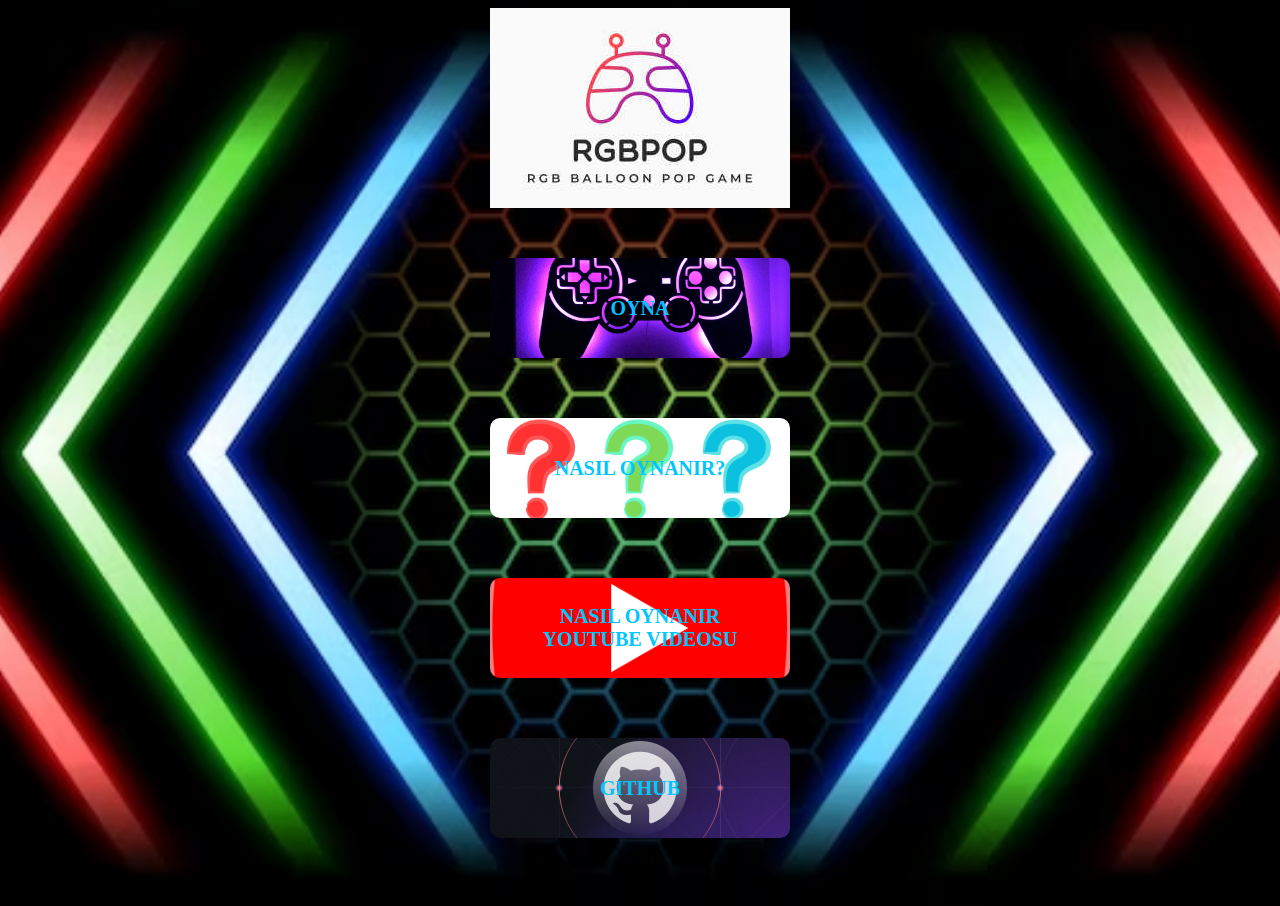
<file: index.html>
<!DOCTYPE html>
<html>
<head>
	<title>Ana Menü</title>
	<style>
		body {

			background-image: url('AnaMenu.jpg');
			background-size: cover;
			background-position: center; }

		#RGBpop {
			background-image: url('RGBpop.jpg');
			height: 200px;
			background-position: center;
			background-repeat: no-repeat;
		}

		.cont {
			display: flex;
			flex-direction: column;
			justify-content: center;
			align-items: center;
			height: calc(100vh - 200px); 
  margin-top: -10px;  }

		button {
            font-family: Comic Sans MS;
            font-weight: bold;
            width: 300px;
            height: 100px;
			margin: 30px;
			padding: 15px 30px;
			border: none;
			border-radius: 10px;
			background-color: lightcoral;
			color: rgb(1, 198, 253);
			font-size: 20px;
			cursor: pointer;
			background-position: center;
			background-repeat: no-repeat;
			background-size: cover; }

		#Oyun {
			background-image: url('Oyunicon.jpg'); }

		#NasilOynanir {
			background-image: url('Adsıztasarım.png'); }

		#NasilOynanirVideo {
			background-image: url('youtube.jpg'); }

		#github {
			background-image: url('Githubicon.jpg'); }
	</style>
</head>
<body>

	<div id="RGBpop"></div>

	<div class="cont">
		<button id="Oyun">OYNA</button>
		<button id="NasilOynanir">NASIL OYNANIR?</button>
		<button id="NasilOynanirVideo">NASIL OYNANIR YOUTUBE VIDEOSU</button>
		<button id="github">GITHUB</button>
	</div>

	<script>
		var gameBtn = document.getElementById("Oyun");
		var nasil = document.getElementById("NasilOynanir");
		var youtubeBtn = document.getElementById("NasilOynanirVideo");
		var githubBtn = document.getElementById("github");

		gameBtn.addEventListener("click", function() {
			window.location.href = "Game.html";
		});

		nasil.addEventListener("click", function() {
			window.open("nasil.html", "_blank");
		});
		youtubeBtn.addEventListener("click", function() {
			window.open("https://youtu.be/Esur11_KN6g", "_blank");
		});

		githubBtn.addEventListener("click", function() {
			window.open("https://github.com/AhmetCakmakk/AhmetCakmakk.github.io", "_blank");
		});

	</script>


</body>
</html>
</file>
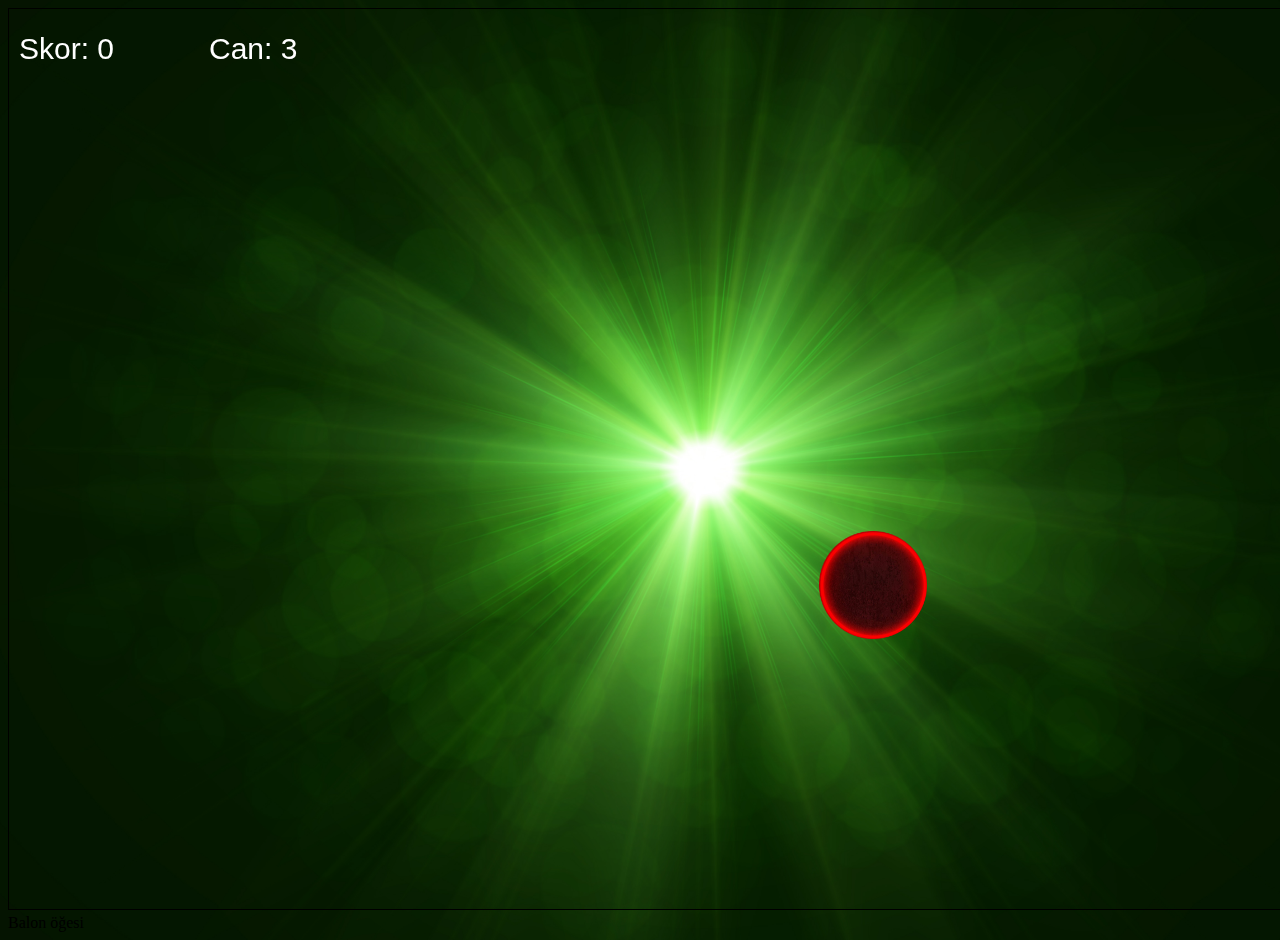
<file: Game.html>
<!DOCTYPE html>
<html>
<head>
<meta name="viewport" content="width=device-width, initial-scale=1.0"/>
<style>
canvas {
    border:1px solid black;
    
}
</style>
</head>
<body>
    <div id="balon">Balon öğesi</div>
    <audio id="pop" src="popsound.wav"></audio>  
    <audio id="change" src="change.wav"></audio>
    <audio id="wrong" src="wrong.wav"></audio>
    
<script>
var Balon = document.getElementById('balon');
var klavyedeger= 0;  // q w e durumunu belirleyen değişken
let skor = 0;        
var can = 3;
var brenk= 1;  //balon rengini ogrendigimiz degisken
var x;
var y;
var a;
var b;
var timer = 3000;  // balonu patlatmak için verilen süre
var tskor = 0;  // saniye icin skor
var tazalt = 0;  // skor 10'a bolunebilir mi
var azaltmamiktar = 100;  // zaman azaltma miktarı 0,1 saniye
document.body.style.cursor = "crosshair";

//gorseller
var imgr = new Image();
imgr.src = "redb.jpg";
var imgg = new Image();
imgg.src = "greenb.jpg";
var imgb = new Image();
imgb.src = "blueb.jpg";

function startGame() {
    
    document.body.style.backgroundImage = "url('red.jpg')";
    document.body.style.backgroundSize = "cover";
    //rastgele konum üretimi
    x = Math.floor(Math.random() * (innerWidth) );  
    y = Math.floor(Math.random() * (innerHeight));

    //üretilen sayıya göre arka plan rengi belirleniyor
    brenk = Math.floor(Math.random() * 3) + 1;  
    if(brenk == 1){
        
        document.body.style.backgroundImage = "url('green.jpg')";
        document.body.style.backgroundSize = "cover";} 
        
        else if(brenk == 2){
        
        document.body.style.backgroundImage = "url('blue.jpg')";
            document.body.style.backgroundSize = "cover";}
            else{
            
            document.body.style.backgroundImage = "url('red.jpg')";
            document.body.style.backgroundSize = "cover";}
    
    Balon = new cBalon(108, brenk, x, y); //yeni balon uretme
    myGameArea.start(); }
          

var myGameArea = {
    canvas : document.createElement("canvas"),
    start : function() {
    this.canvas.addEventListener('click', function(event) {
    a = event.clientX;
    b = event.clientY;
        if (Balon.isClicked(a, b)) { //balon tıklanmıssa balonu patlatacak olan patBalon fonksiyonuna gonderiyor
            
            patBalon(Balon);
    }
});
        //canvasin tum ekranı kaplamasi
        this.canvas.width = window.innerWidth;
        this.canvas.height = window.innerHeight;
        this.context = this.canvas.getContext("2d");
        document.body.insertBefore(this.canvas, document.body.childNodes[0]);
        this.interval = setInterval(updateGameArea, 20);
        //klavyede basilan tusa gore arkaplan rengi degisiyor
        document.addEventListener("keydown", function(event) {    
            if (event.key == "q") {
                document.getElementById("change").play();  //arkaplan degistiginde ses oynatiliyor
                klavyedeger= 1;
                document.body.style.backgroundImage = "url('red.jpg')";
                document.body.style.backgroundSize = "cover";} 

                else if (event.key == "w") {
                document.getElementById("change").play();
                klavyedeger= 2;
                document.body.style.backgroundImage = "url('green.jpg')";
                document.body.style.backgroundSize = "cover";} 
                else if (event.key == "e") {
                document.getElementById("change").play();
                klavyedeger= 3;
                document.body.style.backgroundImage = "url('blue.jpg')";
                document.body.style.backgroundSize = "cover"; }
        });
    },
    clear : function() {
        this.context.clearRect(0, 0, this.canvas.width, this.canvas.height);
    }
}


//balonu patlatan ve patladiginda yeni balon ureten fonksiyon
function patBalon(Balon) {
    if (brenk == klavyedeger) {
        document.getElementById("pop").play();
        Balon = null;
        skor += 10;
        timer += 500;
        myGameArea.context.fillText("Skor: " + skor, 10, 50);
        createBalon()
         } 
    else {
        document.getElementById("wrong").play();
        can--;
        
        
        if (can == 0) {
            endGame();
        }
    }
    
}

// can ve skorlar
function OyuncuSkor() {
  myGameArea.context.fillStyle = "white";
  myGameArea.context.font = "30px Arial";
  myGameArea.context.fillText("Skor: " + skor, 10, 50);
}

function OyuncuCan() {
  myGameArea.context.fillStyle = "white";
  myGameArea.context.font = "30px Arial";
  myGameArea.context.fillText("Can: " + can, 200, 50);
}

//klasik balon, tıklanıldığında patlıyor
function cBalon(diameter, brenk, x, y) {
    this.isClicked = function(x, y) {
        
        var dx = x - this.x;
        var dy = y - this.y;
        var distance = Math.sqrt(dx * dx + dy * dy);
        return distance <= this.diameter / 2;
    };
    
    this.diameter = diameter;
    this.x = x;
    this.y = y;    
    this.update = function(){
        //rastgele uretilip fonksiyona verilen sayiya gore balonun rengini ayarlama
        if (brenk==1) {
            ctx = myGameArea.context;
            ctx.drawImage(imgr, this.x - this.diameter/2, this.y - this.diameter/2, this.diameter, this.diameter);
     
  }
        else if (brenk==2) {
            ctx = myGameArea.context;
            ctx.drawImage(imgg, this.x - this.diameter/2, this.y - this.diameter/2, this.diameter, this.diameter);
  }
        
        
        else if (brenk==3) {
            ctx = myGameArea.context;
            ctx.drawImage(imgb, this.x - this.diameter/2, this.y - this.diameter/2, this.diameter, this.diameter);
  }
        //balonun yarisinin oyun ekranindan tasmasi gibi durumlari onleme
        if (this.x < this.diameter/2) {
            this.x = this.diameter/2;
        }
        else if (this.x > myGameArea.canvas.width - this.diameter/2) {
            this.x = myGameArea.canvas.width - this.diameter/2;
        }
        if (this.y < this.diameter/2) {
            this.y = this.diameter/2;
        }
        else if (this.y > myGameArea.canvas.height - this.diameter/2) {
            this.y = myGameArea.canvas.height - this.diameter/2;
        }
        
        
    }

}
//balon ureten fonksiyon
function createBalon(){
    
        x = Math.floor(Math.random() * (innerWidth)); //rastgele konum üretimi
        y = Math.floor(Math.random() * (innerHeight));
        brenk = Math.floor(Math.random() * 3) + 1; //rastgele renk
        //balon üretme
         Balon = new cBalon(108, brenk, x, y);
         timer = 2000;
}
//oyunu bitiren fonksiyon
function endGame() {
  clearInterval(myGameArea.interval);
  if (confirm("Oyun bitti! Tekrar oynamak ister misiniz?")) {
    location.reload();
  }
}
//oyunu gunceller
function updateGameArea() {
    myGameArea.clear();
    OyuncuSkor();
    OyuncuCan();
    Balon.update();   
    //belirli bir sure sonra balon kendiliginden patlar, 3 saniye ancak her balon patladiginda bu sure azalir
    if (Balon.y < 0) {
        can--;
        if (can === 0) {
            endGame();
        } else {
            createBalon();
        }
    }
    
    if (tskor % 10 == 0 && tskor != 0 && tazalt != tskor) {
        tazalt = tskor;
        timer = timer - azaltmamiktar;
    }
    if (timer <= 0) {
        can--;
        
        if (can == 0) {
            endGame();
        } else {
            
            createBalon();
        }
    }
    tskor++;
    timer -= 20;
    
}

//balonu patlatir ve yerine yenisini koyar, diger fonksiyonlarda da oldugu gibi can 0 olursa oyunu bitirir
function Yoket(){
    can--;
    Balon = null;
    document.getElementById("pop").play();
    createBalon()
    
    if (can == 0) {
            endGame();
        }
}

startGame();

</script>

</body>
</html>
</file>
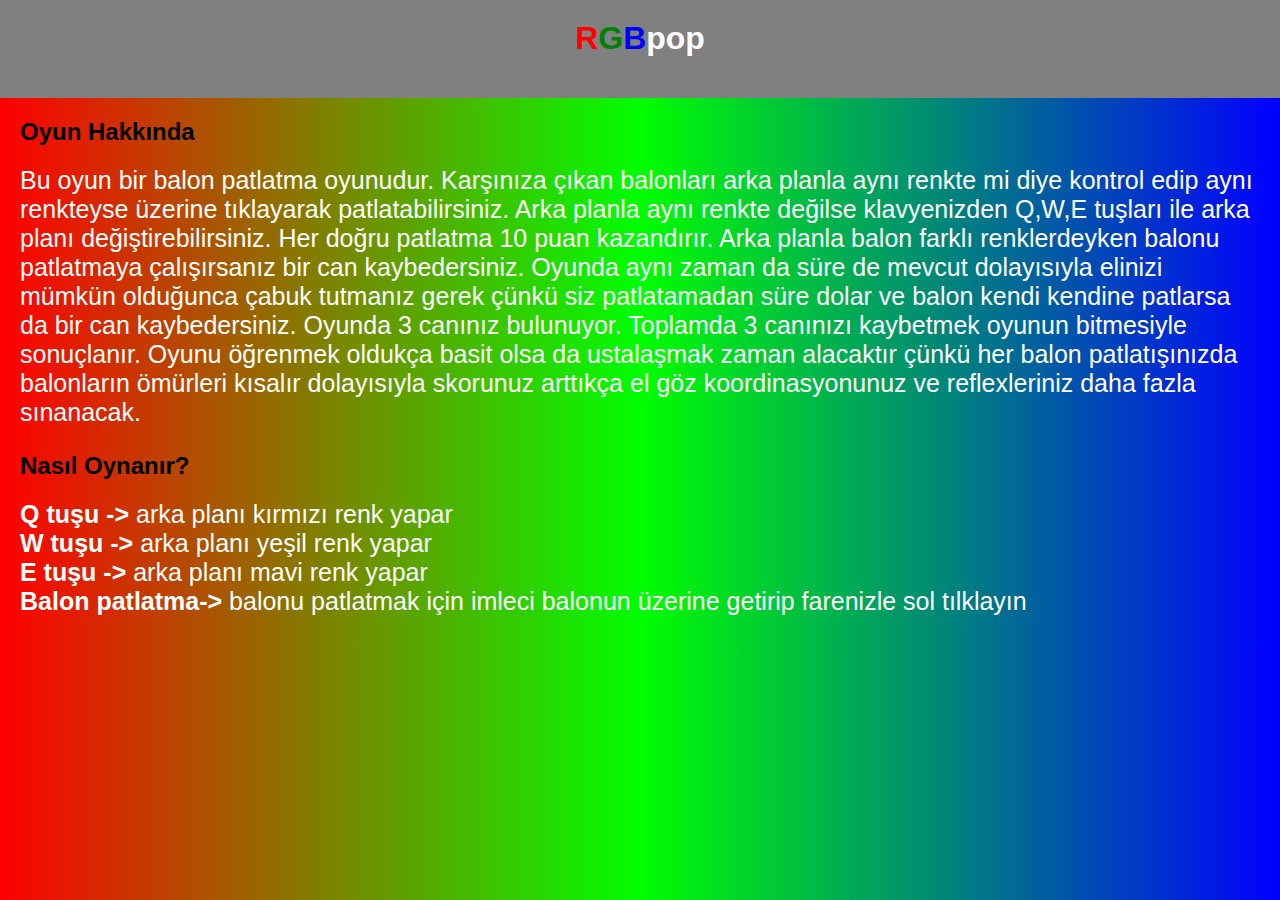
<file: nasil.html>
<!DOCTYPE html>
<html>
<head>
	<title><bold>RGBpop</bold></title>
	<style>
		body {
			font-family: Arial, sans-serif;
			margin: 0;
			padding: 0;
			background: linear-gradient(to right, rgb(255, 0, 0), rgb(0, 255, 0), rgb(0, 0, 255)); 
		}
		header {
			background-color: gray;
			color: white;
			padding: 20px;
			text-align: center;
			
		}
		h1 {
			
			margin-top: 0;
		}
		p {
			font-size: 25px;
			color: white;
			margin-top: 0;
		}

		.container {
			margin: 20px;
		}
		.aciklama {
			margin-bottom: 20px;
		}
		.nasiloynanir {
			margin-bottom: 20px;
		}
		
	</style>
</head>
<body>
	<header>
		<h1><span style="color:red;">R</span><span style="color:green;">G</span><span style="color:blue;">B</span>pop</h1>
	</header>
	<div class="container">
		<div class="aciklama">
			<h2>Oyun Hakkında</h2>
			<p>Bu oyun bir balon patlatma oyunudur. Karşınıza çıkan balonları arka planla aynı renkte mi diye kontrol edip aynı renkteyse üzerine tıklayarak patlatabilirsiniz. Arka planla aynı renkte değilse klavyenizden Q,W,E tuşları ile arka planı değiştirebilirsiniz. Her doğru patlatma 10 puan kazandırır. Arka planla balon farklı renklerdeyken balonu patlatmaya çalışırsanız bir can kaybedersiniz. Oyunda aynı zaman da süre de mevcut dolayısıyla elinizi mümkün olduğunca çabuk tutmanız gerek çünkü siz patlatamadan süre dolar ve balon kendi kendine patlarsa da bir can kaybedersiniz.  Oyunda 3 canınız bulunuyor. Toplamda 3 canınızı kaybetmek oyunun bitmesiyle sonuçlanır. Oyunu öğrenmek oldukça basit olsa da ustalaşmak zaman alacaktır çünkü her balon patlatışınızda balonların ömürleri kısalır dolayısıyla skorunuz arttıkça el göz koordinasyonunuz ve reflexleriniz daha fazla sınanacak.  </p>
		</div>
		<div class="nasiloynanir">
			<h2>Nasıl Oynanır?</h2>
			<p><strong>Q tuşu -></strong> arka planı kırmızı renk yapar<br> <strong>W tuşu -></strong>  arka planı yeşil renk yapar <br><strong>E tuşu -></strong>  arka planı mavi renk yapar<br><strong>Balon patlatma-></strong> balonu patlatmak için imleci balonun üzerine getirip farenizle sol tılklayın</p>
		</div>
		
	</div>
</body>
</html>
</file>
